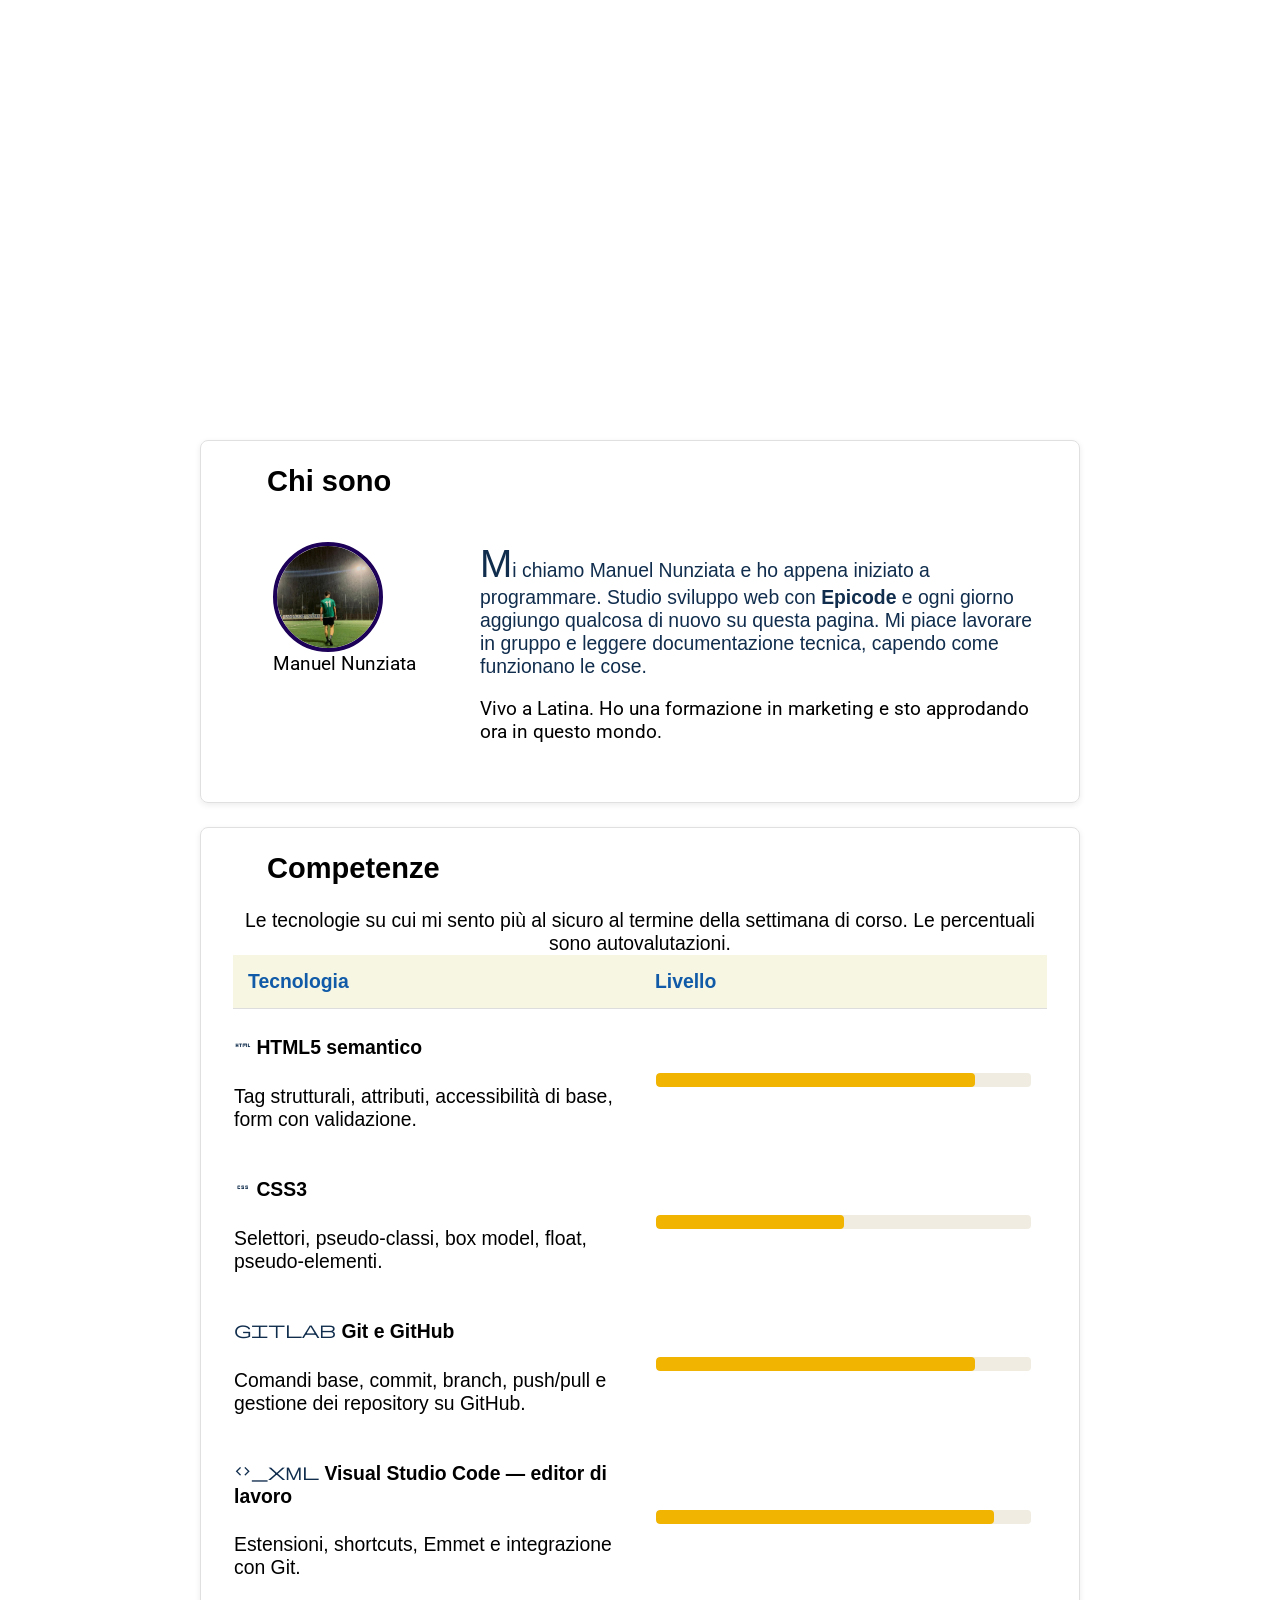
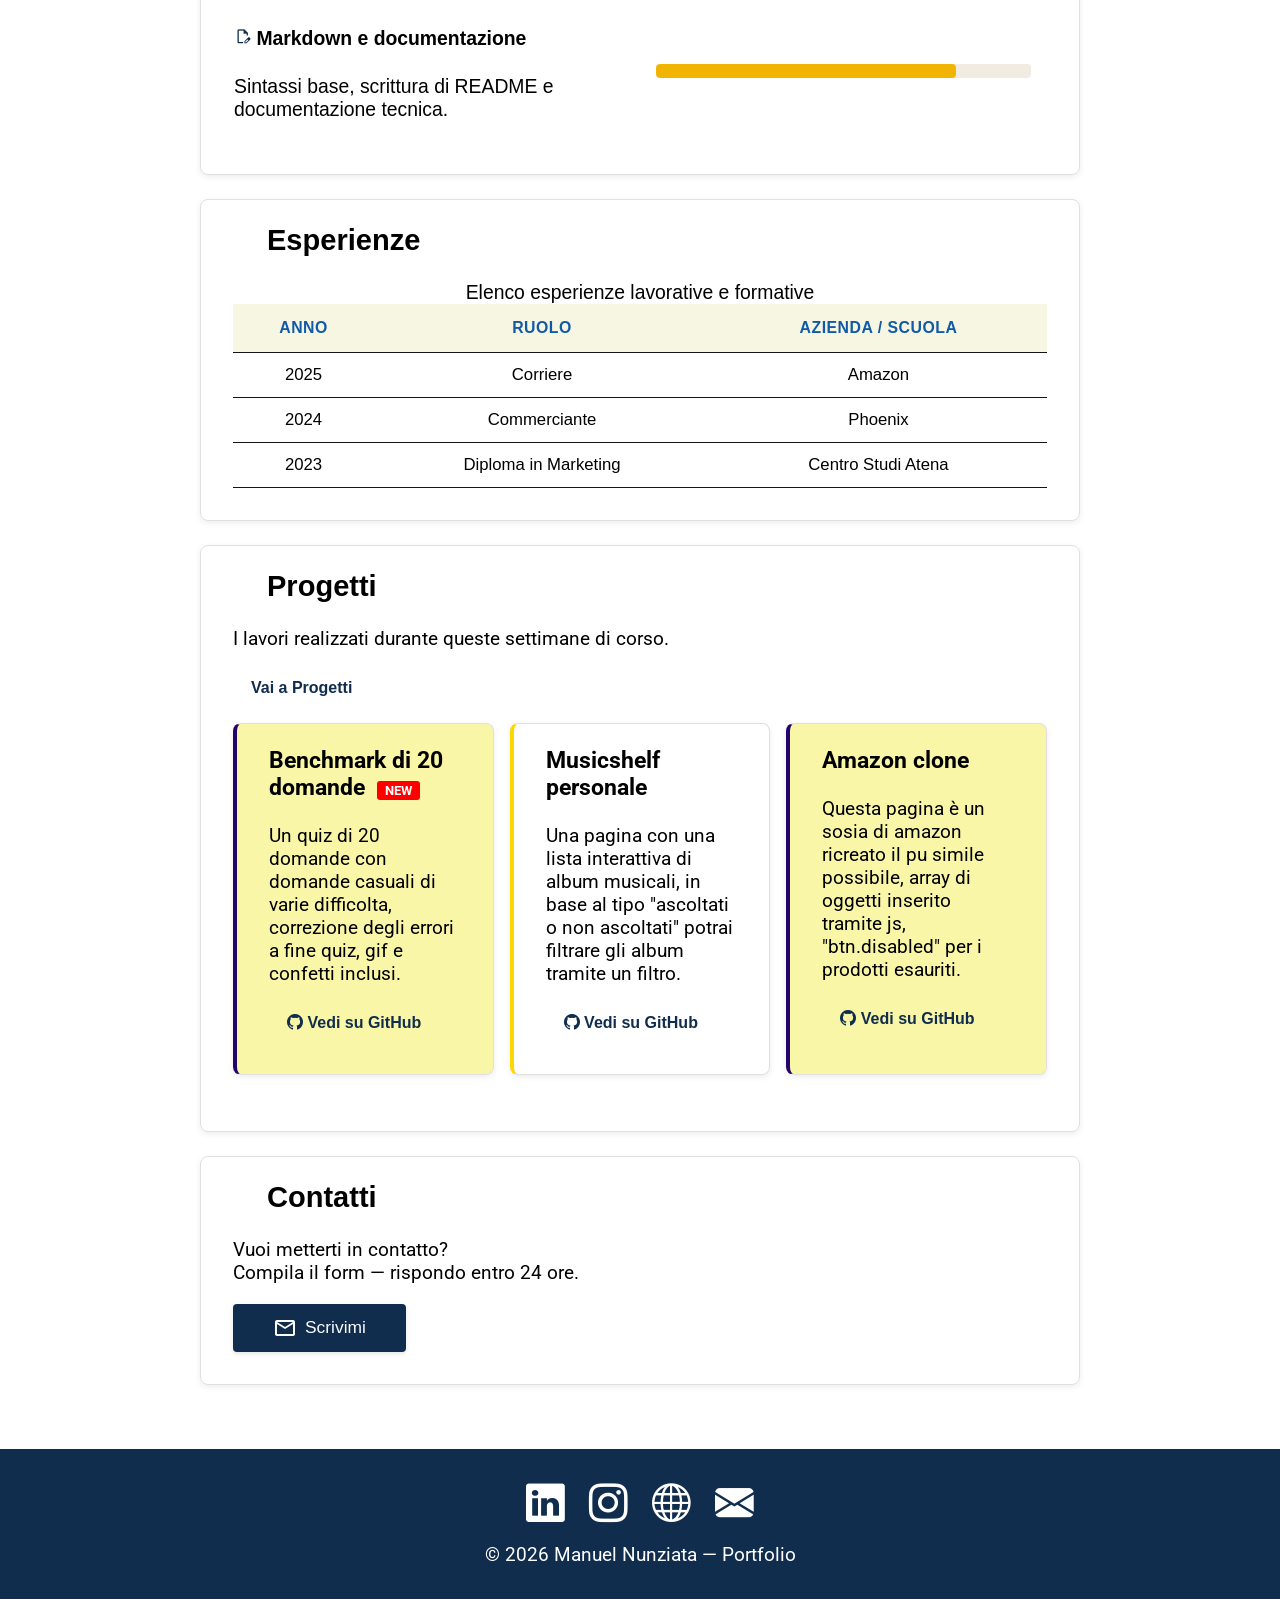
<file: index.html>
<!DOCTYPE html>
<html lang="it">

<head>
    <meta charset="UTF-8">
    <meta name="viewport" content="width=device-width, initial-scale=1.0">
    <title>Portfolio — Manuel Nunziata</title>
    <link rel="stylesheet" href="https://cdn.jsdelivr.net/npm/bootstrap-icons@1.13.1/font/bootstrap-icons.min.css">
    <link href="https://fonts.googleapis.com/css2?family=Material+Symbols+Outlined" rel="stylesheet" />
    <link rel="stylesheet" href="assets/css/style.css">
</head>

<body>
    <header>
        <h1>Manuel Nunziata</h1>
        <h3>Studente Full-Stack — corso Epicode 2026</h3>
        <nav>
            <ul>
                <li><a href="#chi-sono"><span class="material-symbols-outlined">boy</span>Chi sono</a></li>
                <li><a href="#competenze"><span
                            class="material-symbols-outlined">swap_driving_apps_wheel</span>Competenze</a></li>
                <li><a href="#esperienze"><span class="material-symbols-outlined">card_travel</span>Esperienze</a></li>
                <li><a href="#progetti"><span class="material-symbols-outlined">folder_open</span>Progetti</a></li>
                <li><a href="#contatti"><span class="material-symbols-outlined">mail</span>Contatti</a></li>
            </ul>
        </nav>
    </header>

    <main>
        <section>
            <h2 id="chi-sono"><span class="material-symbols-outlined">arrow_forward_ios</span>Chi sono</h2>
            <div class="bio-content">
                <figure class="image">
                    <img src="assets/img/profile.jpg" alt="Manuel Nunziata" width="200" height="200">
                    <figcaption>Manuel Nunziata</figcaption>
                </figure>
                <div class="bio-text">
                    <p class="capolettera">
                        Mi chiamo Manuel Nunziata e ho appena iniziato a programmare. Studio sviluppo web con <b>Epicode</b> e
                        ogni giorno aggiungo qualcosa di nuovo su questa pagina. Mi piace lavorare in gruppo e leggere
                        documentazione tecnica, capendo come funzionano le cose.
                    </p>
                    <p>Vivo a Latina. Ho una formazione in marketing e sto approdando ora in questo mondo.</p>
                </div>
            </div>
        </section>

        <section>
            <h2 id="competenze"><span class="material-symbols-outlined">arrow_forward_ios</span>Competenze</h2>
            <table class="comp">
                <caption>Le tecnologie su cui mi sento più al sicuro al termine della settimana di corso. Le percentuali
                    sono autovalutazioni.</caption>
                <thead>
                    <tr>
                        <th>Tecnologia</th>
                        <th>Livello</th>
                    </tr>
                </thead>
                <tbody>
                    <tr>
                        <td>
                            <h4><span class="material-symbols-outlined">html</span>&nbsp;HTML5 semantico</h4>
                            <p>Tag strutturali, attributi, accessibilità di base, form con validazione.</p>
                        </td>
                        <td>
                            <div class="progress-container">
                                <div class="progress-bar" style="width: 85%;"></div>
                            </div>
                        </td>
                    </tr>
                    <tr>
                        <td>
                            <h4><span class="material-symbols-outlined">css</span>&nbsp;CSS3</h4>
                            <p>Selettori, pseudo-classi, box model, float, pseudo-elementi.</p>
                        </td>
                        <td>
                            <div class="progress-container">
                                <div class="progress-bar" style="width: 50%;"></div>
                            </div>
                        </td>
                    </tr>
                    <tr>
                        <td>
                            <h4><span class="material-symbols-outlined">gitlab</span>&nbsp;Git e GitHub</h4>
                            <p>Comandi base, commit, branch, push/pull e gestione dei repository su GitHub.</p>
                        </td>
                        <td>
                            <div class="progress-container">
                                <div class="progress-bar" style="width: 85%;"></div>
                            </div>
                        </td>
                    </tr>
                    <tr>
                        <td>
                            <h4><span class="material-symbols-outlined">code_xml</span>&nbsp;Visual Studio Code — editor
                                di lavoro</h4>
                            <p>Estensioni, shortcuts, Emmet e integrazione con Git.</p>
                        </td>
                        <td>
                            <div class="progress-container">
                                <div class="progress-bar" style="width: 90%;"></div>
                            </div>
                        </td>
                    </tr>
                    <tr>
                        <td>
                            <h4><span class="material-symbols-outlined">edit_document</span>&nbsp;Markdown e
                                documentazione</h4>
                            <p>Sintassi base, scrittura di README e documentazione tecnica.</p>
                        </td>
                        <td>
                            <div class="progress-container">
                                <div class="progress-bar" style="width: 80%;"></div>
                            </div>
                        </td>
                    </tr>
                </tbody>
            </table>
        </section>

        <section>
            <h2 id="esperienze"><span class="material-symbols-outlined">arrow_forward_ios</span>Esperienze</h2>
            <table class="experience">
                <caption>Elenco esperienze lavorative e formative</caption>
                <thead>
                    <tr>
                        <th>Anno</th>
                        <th>Ruolo</th>
                        <th>Azienda / Scuola</th>
                    </tr>
                </thead>
                <tbody>
                    <tr>
                        <td>2025</td>
                        <td>Corriere</td>
                        <td>Amazon</td>
                    </tr>
                    <tr>
                        <td>2024</td>
                        <td>Commerciante</td>
                        <td>Phoenix</td>
                    </tr>
                    <tr>
                        <td>2023</td>
                        <td>Diploma in Marketing</td>
                        <td>Centro Studi Atena</td>
                    </tr>
                </tbody>
            </table>
        </section>

        <section class="other">
            <h2 id="progetti"><span class="material-symbols-outlined">arrow_forward_ios</span>Progetti</h2>
            <p>I lavori realizzati durante queste settimane di corso.</p>
            <a href="progetti.html">Vai a Progetti</a>
            <div class="projects-grid">
                <div id="project">
                    <h3>Benchmark di 20 domande</h3>
                    <p>Un quiz di 20 domande con domande casuali di varie difficolta, correzione degli errori
                        a fine quiz, gif e confetti inclusi.</p>
                    <a href="https://gabrieleleonardi21.github.io/Build-week-1/">
                        <i class="bi bi-github"></i>&nbsp;Vedi su GitHub
                    </a>
                </div>
                <div id="card">
                    <h3>Musicshelf personale</h3>
                    <p>Una pagina con una lista interattiva di album musicali, in base al tipo
                        "ascoltati o non ascoltati" potrai filtrare gli album tramite un filtro.</p>
                    <a href="https://l5-cryptohhhh.github.io/Progetto-settimana-3/">
                        <i class="bi bi-github"></i>&nbsp;Vedi su GitHub
                    </a>
                </div>
                <div id="portfolio">
                    <h3>Amazon clone</h3>
                    <p>Questa pagina è un sosia di amazon ricreato il pu simile possibile,
                       array di oggetti inserito tramite js, "btn.disabled" per i prodotti esauriti.</p>
                    <a href="https://l5-cryptohhhh.github.io/Compito-Settimana-2/">
                        <i class="bi bi-github"></i>&nbsp;Vedi su GitHub
                    </a>
                </div>
            </div>
        </section>

        <section>
            <h2 id="contatti"><span class="material-symbols-outlined">arrow_forward_ios</span>Contatti</h2>
            <p>Vuoi metterti in contatto?<br>Compila il form — rispondo entro 24 ore.</p>
            <button id="open-modal-btn" type="button">
                <span class="material-symbols-outlined">mail</span>Scrivimi
            </button>

            <div id="conferma-box" hidden>
                <h3><i class="bi bi-check-circle-fill"></i>&nbsp;Messaggio ricevuto!</h3>
                <p>Grazie per avermi scritto. Risponderò entro 24 ore.</p>
                <ul>
                    <li><strong>Nome:</strong> <span id="conf-nome"></span></li>
                    <li><strong>Email:</strong> <span id="conf-email"></span></li>
                    <li><strong>Motivo:</strong> <span id="conf-motivo"></span></li>
                    <li><strong>Data:</strong> <span id="conf-data"></span></li>
                    <li><strong>Messaggio:</strong> <span id="conf-messaggio"></span></li>
                </ul>
                <button id="chiudi-conferma-btn" type="button">Chiudi</button>
            </div>
        </section>
    </main>

    <div id="contact-modal" class="modal-overlay" aria-hidden="true" role="dialog" aria-modal="true"
        aria-labelledby="modal-title">
        <div class="modal-box">
            <div class="modal-header">
                <h3 id="modal-title">Contattami</h3>
                <button id="close-modal-btn" type="button" aria-label="Chiudi modale">✕</button>
            </div>
            <form id="contact-form" novalidate>
                <label for="nome">Nome completo *</label>
                <input type="text" id="nome" name="nome" placeholder="Il tuo nome completo" required>

                <label for="email">Email *</label>
                <input type="email" id="email" name="email" placeholder="La tua email" required>

                <label for="motivo">Motivo del contatto</label>
                <select id="motivo" name="motivo">
                    <option value="Proposta di lavoro">Proposta di lavoro</option>
                    <option value="Richiesta informazioni">Richiesta informazioni</option>
                    <option value="Altro">Altro</option>
                </select>

                <label for="data">Data di nascita</label>
                <input type="date" id="data" name="data">

                <label for="messaggio">Messaggio</label>
                <textarea id="messaggio" name="messaggio" rows="4" placeholder="Scrivi il tuo messaggio..."></textarea>

                <div class="modal-actions">
                    <button type="button" id="annulla-btn">Annulla</button>
                    <button type="submit">
                        <span class="material-symbols-outlined">send</span>Invia
                    </button>
                </div>
            </form>
        </div>
    </div>

    <footer>
        <span class="footer-icons">
            <a href="https://www.linkedin.com/in/manuel-nunziata-800494372/" target="_blank" aria-label="LinkedIn"><i
                    class="bi bi-linkedin"></i></a>
            <a href="#" aria-label="Instagram"><i class="bi bi-instagram"></i></a>
            <a href="#" aria-label="Sito web"><i class="bi bi-globe"></i></a>
            <a href="mailto:nunziatamanuel5@gmail.com" aria-label="Email"><i class="bi bi-envelope-fill"></i></a>
        </span>
        <p>&copy; 2026 Manuel Nunziata — Portfolio</p>
    </footer>
    <script src="assets/js/script.js" defer></script>
</body>

</html>
</file>
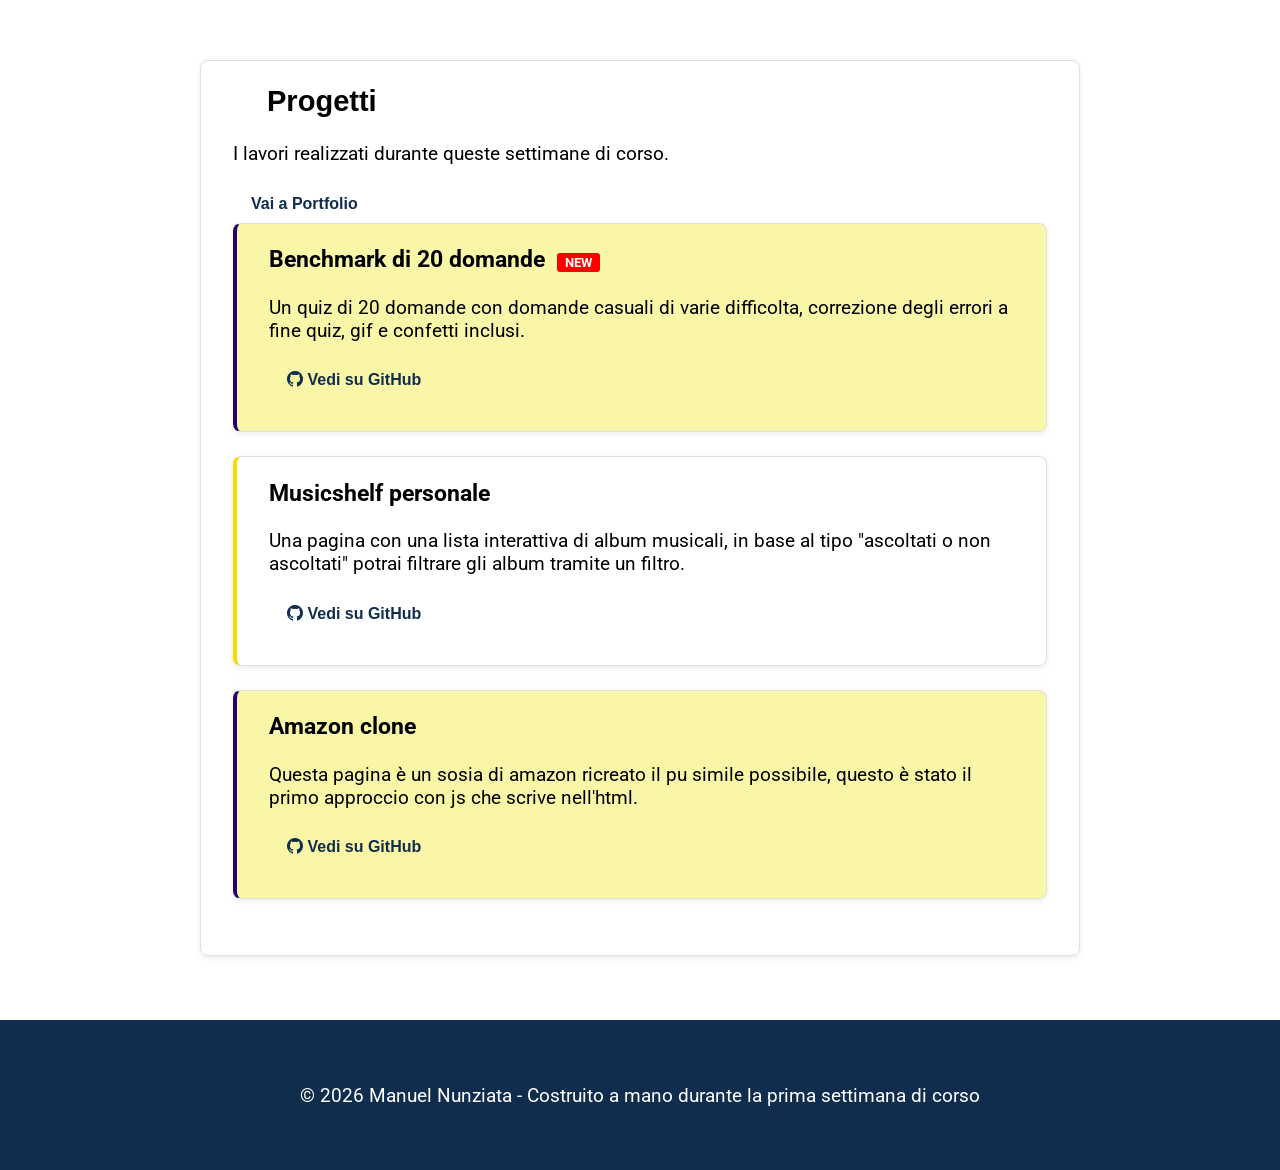
<file: progetti.html>
<!DOCTYPE html>
<html lang="it">
<head>
    <meta charset="UTF-8">
    <meta name="viewport" content="width=device-width, initial-scale=1.0">
    <title>Progetti</title>
    <link rel="stylesheet" href="https://cdn.jsdelivr.net/npm/bootstrap-icons@1.13.1/font/bootstrap-icons.min.css">
    <link href="https://fonts.googleapis.com/css2?family=Material+Symbols+Outlined" rel="stylesheet" />
    <link rel="stylesheet" href="assets/css/style.css">
</head>
<main>
<body>
     <section class="other">
            <h2 id="progetti"><span class="material-symbols-outlined">arrow_forward_ios</span>Progetti</h2>
            <p>I lavori realizzati durante queste settimane di corso.</p>
            <a href="index.html">Vai a Portfolio</a>
            <div id="project">
                <h3>Benchmark di 20 domande</h3>
                <p>Un quiz di 20 domande con domande casuali di varie difficolta, correzione degli errori
                    a fine quiz, gif e confetti inclusi.</p>
                <a href="https://gabrieleleonardi21.github.io/Build-week-1/">
                    <i class="bi bi-github"></i>&nbsp;Vedi su GitHub
                </a>
            </div>
            <div id="card">
                <h3>Musicshelf personale</h3>
                <p>Una pagina con una lista interattiva di album musicali, in base al tipo
                    "ascoltati o non ascoltati" potrai filtrare gli album tramite un filtro.</p>
                <a href="https://l5-cryptohhhh.github.io/Progetto-settimana-3/">
                    <i class="bi bi-github"></i>&nbsp;Vedi su GitHub
                </a>
            </div>
            <div id="portfolio">
                <h3>Amazon clone</h3>
                <p>Questa pagina è un sosia di amazon ricreato il pu simile possibile,
                    questo è stato il primo approccio con js che scrive nell'html.</p>
                <a href="https://l5-cryptohhhh.github.io/Compito-Settimana-2/">
                    <i class="bi bi-github"></i>&nbsp;Vedi su GitHub
                </a>
            </div>
        </section>
    </main>
    <footer>
        <p>&copy; 2026 Manuel Nunziata - Costruito a mano durante la prima settimana di corso</p>
    </footer>
</body>

</html>
</body>
</html>
</file>
<file: assets/css/style.css>
@import url('https://fonts.googleapis.com/css2?family=Roboto:ital,wght@0,100..900;1,100..900&display=swap');

*,
*::before,
*::after {
    box-sizing: border-box;
}

html,
body {
    font-family: "Roboto", sans-serif;
    margin: 0;
    padding: 0;
    font-size: 1.1rem;
}

body {
    background-image: url('https://images.pexels.com/photos/12024196/pexels-photo-12024196.jpeg?_gl=1*1nq70l2*_ga*MTAzNTI1Njk5Ni4xNzgwNjA3MjQ*_ga_8JE65Q40S6*czE3NzgwNzE0MzIkbzIkZzEkdDE3NzgwNzE0NjEkajMxJGwwJGgw');
    background-size: cover;
    background-position: center;
    background-attachment: fixed;
}

header {
    width: 100%;
    text-align: center;
    height: 400px;
    display: flex;
    flex-direction: column;
    justify-content: center;
    align-items: center;
}

h1,
h2 {
    font-family: 'Lucida Sans', 'Lucida Sans Regular', 'Lucida Grande', 'Lucida Sans Unicode', Geneva, Verdana, sans-serif;
}

header h1 {
    color: white;
    font-size: 3em;
    margin: 0;
}

header h3 {
    color: white;
    font-size: 0.9em;
    margin: 8px 0 16px;
}

nav ul {
    padding: 0;
    margin: 0;
    display: flex;
    flex-wrap: wrap;
    justify-content: center;
    gap: 4px;
    list-style: none;
}

nav li {
    font-family: 'Segoe UI', Tahoma, Geneva, Verdana, sans-serif;
    font-size: 16px;
    font-weight: 600;
}

nav a {
    color: white;
    text-decoration: none;
    border-radius: 4px;
    padding: 8px 16px;
    display: inline-flex;
    align-items: center;
    gap: 6px;
}

nav a:hover {
    color: #111110;
    background-color: #FFD700;
}

main {
    max-width: 920px;
    margin: 0 auto;
    padding: 40px 20px;
}

main section {
    padding: 0 32px 32px;
    margin-bottom: 24px;
    border: 1px solid #e0e0e0;
    border-radius: 8px;
    box-shadow: 0 2px 6px rgba(0, 0, 0, 0.08);
    background-color: rgba(255, 255, 255, 0.92);
}

.bio-content {
    display: flex;
    align-items: flex-start;
    gap: 24px;
    margin-bottom: 8px;
}

.bio-text {
    flex: 1;
}

.image {
    flex-shrink: 0;
    text-align: center;
}

.image img {
    width: 110px;
    height: 110px;
    border-radius: 50%;
    border: 4px solid rgb(29, 1, 88);
    display: block;
}

.capolettera::first-letter {
    font-size: 2em;
    color: #102D4D;
}

.capolettera {
    font-family: 'Segoe UI', Tahoma, Geneva, Verdana, sans-serif;
    color: #102D4D;
}

form {
    background-color: beige;
    padding: 32px;
    border: 1px solid #e0e0e0;
    border-radius: 8px;
    box-shadow: 0 2px 6px rgba(0, 0, 0, 0.08);
    margin-top: 16px;
}

input,
textarea,
select {
    padding: 8px 12px;
    border: 1px solid #ccc;
    border-radius: 4px;
    font-size: 1rem;
    width: 100%;
    max-width: 400px;
}

input::placeholder,
textarea::placeholder {
    color: #aaa;
    font-style: italic;
}

input:hover,
textarea:hover,
select:hover {
    background-color: #e0e0e0;
}

button {
    background-color: #102D4D;
    color: rgb(251, 251, 252);
    border: none;
    border-radius: 4px;
    box-shadow: 0 2px 4px rgba(0, 0, 0, 0.1);
    padding: 12px 40px;
    font-size: 0.9em;
    display: inline-flex;
    align-items: center;
    gap: 8px;
    cursor: pointer;
}

button:hover {
    box-shadow: 0 4px 8px rgba(0, 0, 0, 0.15);
    background-color: #1a4070;
}

.comp {
    width: 100%;
    border-collapse: collapse;
    font-family: 'Segoe UI', Tahoma, Geneva, Verdana, sans-serif;
    margin-top: 10px;
}

.comp span {
    color: #102D4D;
    font-size: 0.9em;
    text-align: left;
}

.comp thead {
    background-color: rgba(245, 245, 220, 0.832);
    color: #105aa8;
}

.comp th {
    padding: 15px;
    border-bottom: 1px solid #ddd;
    text-align: left;
}

.comp td:last-child {
    width: 50%;
    vertical-align: middle;
    padding: 0 16px;
}

.progress-container {
    background-color: #f0ece2;
    height: 14px;
    border-radius: 4px;
    width: 100%;
    overflow: hidden;
}

.progress-bar {
    background-color: #f1b400;
    height: 100%;
    border-radius: 4px;
}

.experience {
    width: 100%;
    border-collapse: collapse;
    font-family: 'Segoe UI', Tahoma, Geneva, Verdana, sans-serif;
    margin-top: 10px;
}

.experience thead {
    background-color: rgba(245, 245, 220, 0.832);
    color: #105aa8;
}

.experience th {
    padding: 15px;
    font-weight: 600;
    font-size: 0.9rem;
    text-align: center;
    text-transform: uppercase;
    letter-spacing: 0.5px;
}

.experience tr {
    padding: 15px;
    border-bottom: 1px solid #141516;
    font-size: 0.95rem;
}

.experience td {
    padding: 12px 15px;
    text-align: center;
}

.material-symbols-outlined {
    color: white;
}

main section h2 {
    display: flex;
    align-items: center;
    gap: 10px;
}

main section h2 span {
    color: #FFD700;
}

#project {
    background-color: rgba(241, 230, 8, 0.35);
}

#portfolio {
    background-color: rgba(241, 230, 8, 0.35);
}

#project h3::after {
    content: "NEW";
    display: inline-block;
    padding: 2px 8px;
    margin-left: 12px;
    color: white;
    background-color: red;
    border-radius: 3px;
    font-size: 0.75rem;
}

#project,
#card,
#portfolio {
    padding: 0 32px 32px;
    margin-bottom: 24px;
    border: 1px solid #e0e0e0;
    border-radius: 8px;
    box-shadow: 0 2px 6px rgba(0, 0, 0, 0.08);
}

#card {
    border-left: 4px solid #FFD700;
}

#project,
#portfolio {
    border-left: 4px solid #24036c;
}

.other {
    margin-top: 20px;
}

.projects-grid {
    display: flex;
    flex-wrap: wrap;
    gap: 16px;
    margin-top: 16px;
}

.projects-grid > div {
    flex: 1 1 260px;
    margin-bottom: 0;
}

main a {
    display: inline-flex;
    align-items: center;
    text-decoration: none;
    font-family: 'Segoe UI', Tahoma, Geneva, Verdana, sans-serif;
    font-size: 16px;
    font-weight: 600;
    padding: 10px 18px;
    border-radius: 4px;
    color: #102D4D;
}

main a:hover {
    background-color: #102D4D;
    color: #e0e0e0;
}

footer {
    background-color: #102D4D;
    text-align: center;
    min-height: 150px;
    color: white;
    padding: 24px;
    display: flex;
    flex-direction: column;
    justify-content: center;
    align-items: center;
    gap: 16px;
}

footer p {
    margin: 0;
}

footer a {
    color: white;
    text-decoration: none;
}

footer a:hover {
    color: #FFD700;
}

.footer-icons {
    display: flex;
    gap: 24px;
    justify-content: center;
    align-items: center;
}

footer i {
    font-size: 2em;
}

/* ── Modale ──────────────────────────────────────────────── */
.modal-overlay {
    display: none;
    position: fixed;
    inset: 0;
    background-color: rgba(0, 0, 0, 0.6);
    z-index: 1000;
    justify-content: center;
    align-items: center;
}

.modal-overlay.open {
    display: flex;
}

.modal-box {
    background: white;
    border-radius: 8px;
    padding: 32px;
    width: 90%;
    max-width: 520px;
    box-shadow: 0 8px 24px rgba(0, 0, 0, 0.25);
    max-height: 90vh;
    overflow-y: auto;
}

.modal-header {
    display: flex;
    justify-content: space-between;
    align-items: center;
    margin-bottom: 20px;
}

.modal-header h3 {
    margin: 0;
    color: #102D4D;
}

#close-modal-btn {
    background: none;
    border: none;
    font-size: 1.4rem;
    cursor: pointer;
    color: #555;
    padding: 4px 8px;
    line-height: 1;
    box-shadow: none;
    border-radius: 4px;
}

#close-modal-btn:hover {
    background-color: #f0f0f0;
    color: #102D4D;
}

.modal-box label {
    display: block;
    margin-top: 16px;
    margin-bottom: 4px;
    font-weight: 600;
    font-size: 0.9rem;
    color: #102D4D;
}

.modal-box input,
.modal-box select,
.modal-box textarea {
    width: 100%;
    max-width: 100%;
    padding: 8px 12px;
    border: 1px solid #ccc;
    border-radius: 4px;
    font-size: 1rem;
    box-sizing: border-box;
}

.modal-actions {
    display: flex;
    justify-content: flex-end;
    gap: 12px;
    margin-top: 24px;
}

#annulla-btn {
    background-color: #e0e0e0;
    color: #333;
    border: none;
    border-radius: 4px;
    padding: 10px 24px;
    cursor: pointer;
    font-size: 0.9rem;
    box-shadow: none;
}

#annulla-btn:hover {
    background-color: #ccc;
    box-shadow: none;
}

/* ── Box di conferma ─────────────────────────────────────── */
#conferma-box {
    background-color: #e8f5e9;
    border-left: 4px solid #2e7d32;
    border-radius: 8px;
    padding: 24px;
    margin-top: 20px;
}

#conferma-box h3 {
    color: #2e7d32;
    margin-top: 0;
}

#conferma-box ul {
    padding-left: 20px;
    line-height: 1.9;
}

#chiudi-conferma-btn {
    margin-top: 12px;
    background-color: #2e7d32;
    color: white;
    border: none;
    border-radius: 4px;
    padding: 8px 20px;
    cursor: pointer;
    box-shadow: none;
    font-size: 0.9rem;
}

#chiudi-conferma-btn:hover {
    background-color: #1b5e20;
    box-shadow: none;
}
</file>
